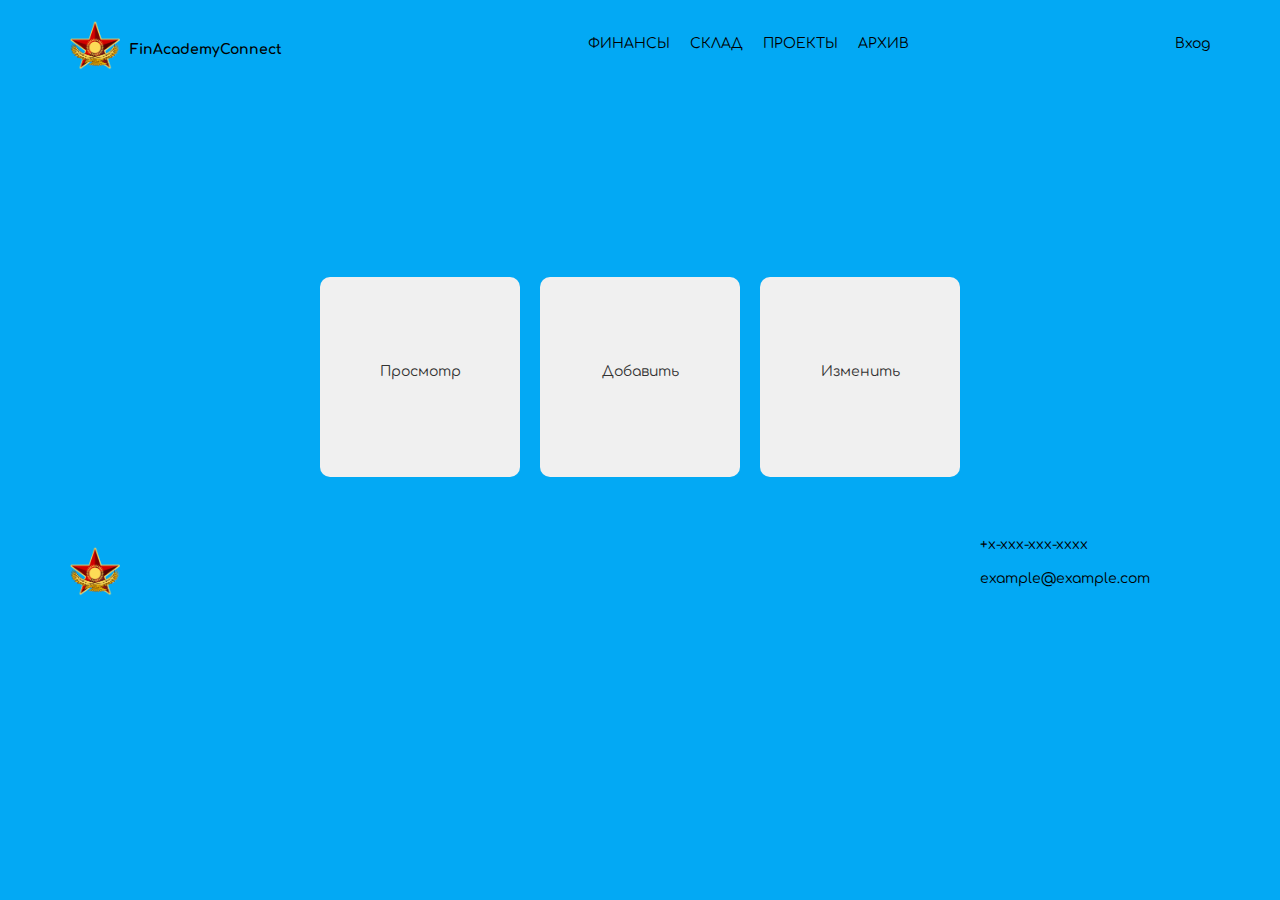
<file: finance/finance.html>
<!DOCTYPE html>
<html lang="ru">
<head>
    <meta charset="UTF-8">
    <meta name="viewport" content="width=device-width, initial-scale=1.0">
    <link rel="preconnect" href="https://fonts.googleapis.com">
    <link rel="preconnect" href="https://fonts.gstatic.com" crossorigin>
    <link href="https://fonts.googleapis.com/css2?family=Comfortaa&family=Yeseva+One&display=swap" rel="stylesheet">
    <title>finance</title>
    <link rel="stylesheet" href="../css/style.css">
</head>
<body>
    <header class="header">
        <div class="container header__inner">
            <a href="../index.html" class="logo">
                <img src="../images/logo.png" alt="" class="logo__img" height="50px" width="50px">
                <h4>FinAcademyConnect</h4>
            </a>
            <nav class="menu header__menu">
                <button class="menu__btn">
                    <span></span>
                    <span></span>
                    <span></span>
                    <span></span>
                </button>
                <ul class="menu__list header__menu-list">
                    <li class="menu__list-item">
                        <a href="" class="menu__list_link">Финансы</a>
                    </li>
                    <li class="menu__list-item">
                        <a href="../warehouse/warehouse.html" class="menu__list_link">Склад</a>
                    </li>
                    <li class="menu__list-item">
                        <a href="../project/project.html" class="menu__list_link">Проекты</a>
                    </li>
                    <li class="menu__list-item">
                        <a href="../archive/archive.html" class="menu__list_link">Архив</a>
                    </li>
                </ul>
            </nav>
            <a href="../login/login.html" class="sign">Вход</a>
        </div>
    </header>
    <main class="main">
        <div class="wrapper">
            <!--
                3 блока, которые при нажатии вызывается функции из js файла
            -->
            <section class="top">
                <div class="block" onclick="toggleDisplay(this, 'table1')">Просмотр</div>
                <div class="block" onclick="toggleDisplay(this, 'form-add')">Добавить</div>
                <div class="block" onclick="toggleDisplay(this, 'form-change')">Изменить</div>
            </section>
        </div>
        <div id="table1" class="data-table finance-table">
            <table>
                <!--
                Создание таблицы с данные для примера
                -->
                <thead>
                    <!--Название колонок-->
                    <tr>
                        <th>Наименование</th>
                        <th>Дата</th>
                        <th>Тип</th>
                        <th>Сумма</th>
                        <th>Категория</th>
                        <th>Товары</th>
                        <th>Статус</th>
                        <th>Отвественный</th>
                        <th>Краткое описание</th>
                        <th>Валюта</th>
                    </tr>
                </thead>
                <tbody>
                    <!--Содержимое колонок-->
                    <tr>
                        <td>Строительство нового корпуса</td>
                        <td>10.02.2023</td>
                        <td>Капитальный ремонт</td>
                        <td>5 000 000</td>
                        <td>Инфраструктура</td>
                        <td>Проведение строительных работ по возведению нового корпуса военной академии.</td>
                        <td>В процессе</td>
                        <td>Иванов И.И.</td>
                        <td>Строительство нового корпуса для улучшения образовательной инфраструктуры.</td>
                        <td>Рубли</td>
                    </tr>
                    <tr>
                        <td>Покупка нового оборудования</td>
                        <td>25.05.2023</td>
                        <td>Закупка</td>
                        <td>2 500 000</td>
                        <td>Образование</td>
                        <td>Приобретение современного оборудования для улучшения образовательного процесса в академии.</td>
                        <td>Одобрено</td>
                        <td>Петров П.П.</td>
                        <td>Закупка оборудования для повышения эффективности учебного процесса.</td>
                        <td>Доллары</td>
                    </tr>
                    <tr>
                        <td>Обновление компьютерной лаборатории</td>
                        <td>08.09.2023</td>
                        <td>Обновление оборудования</td>
                        <td>1 200 000</td>
                        <td>Наука и исследования</td>
                        <td>Замена старого компьютерного оборудования в лаборатории для поддержки научных исследований студентов и преподавателей.</td>
                        <td>Планируется</td>
                        <td>Сидоров С.С.</td>
                        <td>Обновление технической базы для поддержки научных исследований.</td>
                        <td>Евро</td>
                    </tr>
                    <tr>
                        <td>Проведение учебных мероприятий</td>
                        <td>20.11.2023</td>
                        <td>Организация мероприятий</td>
                        <td>800 000</td>
                        <td>Образование</td>
                        <td>Организация и проведение учебных семинаров и конференций для студентов и преподавателей.</td>
                        <td>В процессе</td>
                        <td>Козлов К.К.</td>
                        <td>Проведение мероприятий для повышения уровня знаний и навыков студентов.</td>
                        <td>Рубли</td>
                    </tr>
                    
                </tbody>
                
            </table>
        </div>
        <div class="form-add" id="form-add">
             <!--
                Форма с полями input (placeholder нужен для отображения текста внутри полей)
            -->
            <form action="" class="form">
                <p>
                    <input type="text" class="form__input" id="name" placeholder="Имя">
                </p>
                <p>
                    <input type="text" class="form__input" id="dateTransaction" placeholder="Дата операции">
                </p>
                <p>
                    <input type="text" class="form__input" id="type" placeholder="Тип операции">
                </p>
                <p>
                    <input type="text" class="form__input" id="total" placeholder="Сумма операции">
                </p>
                <p>
                    <input type="text" class="form__input" id="category" placeholder="Категория операции">
                </p>
                <p>
                    <input type="text" class="form__input" id="products" placeholder="Товары">
                </p>
                <p>
                    <input type="text" class="form__input" id="status" placeholder="Статус операции">
                </p>
                <p>
                    <input type="text" class="form__input" id="employee" placeholder="Отвественный">
                </p>
                <p>
                    <input type="text" class="form__input" id="description" placeholder="Краткое описание">
                </p>
                <p>
                    <input type="text" class="form__input" id="infoCurrency" placeholder="Валюта">
                </p>
                <button class="send-btn">Отправить</button>
            </form>
        </div>
        <div class="form-change" id="form-change">
            <form action="" class="form">
                <p>
                    <input type="text" class="form__input" id="idFinance" placeholder="Номер операции">
                    <button class="findIdFinance-btn">Найти</button>
                </p>
                <p>
                    <input type="text" class="form__input" id="name" placeholder="Имя">
                </p>
                <p>
                    <input type="text" class="form__input" id="dateTransaction" placeholder="Дата операции">
                </p>
                <p>
                    <input type="text" class="form__input" id="type" placeholder="Тип операции">
                </p>
                <p>
                    <input type="text" class="form__input" id="total" placeholder="Сумма операции">
                </p>
                <p>
                    <input type="text" class="form__input" id="category" placeholder="Категория операции">
                </p>
                <p>
                    <input type="text" class="form__input" id="products" placeholder="Товары">
                </p>
                <p>
                    <input type="text" class="form__input" id="status" placeholder="Статус операции">
                </p>
                <p>
                    <input type="text" class="form__input" id="employee" placeholder="Отвественный">
                </p>
                <p>
                    <input type="text" class="form__input" id="description" placeholder="Краткое описание">
                </p>
                <p>
                    <input type="text" class="form__input" id="infoCurrency" placeholder="Валюта">
                </p>
            </form>
            <button class="change-btn">Изменить</button>
        </div>
    </main>
    <footer class="footer">
        <div class="container footer__inner">
            <a href="" class="logo">
                <img src="../images/logo.png" alt="" class="logo__img" height="50px" width="50px">
            </a>
            <div class="footer__contacts">
                <a href="" class="phone">+x-xxx-xxx-xxxx</a>
                <a href="" class="email">example@example.com</a>
            </div>
        </div>
    </footer>
    <script src="../js/main.js"></script>
</body>
</html>
</file>
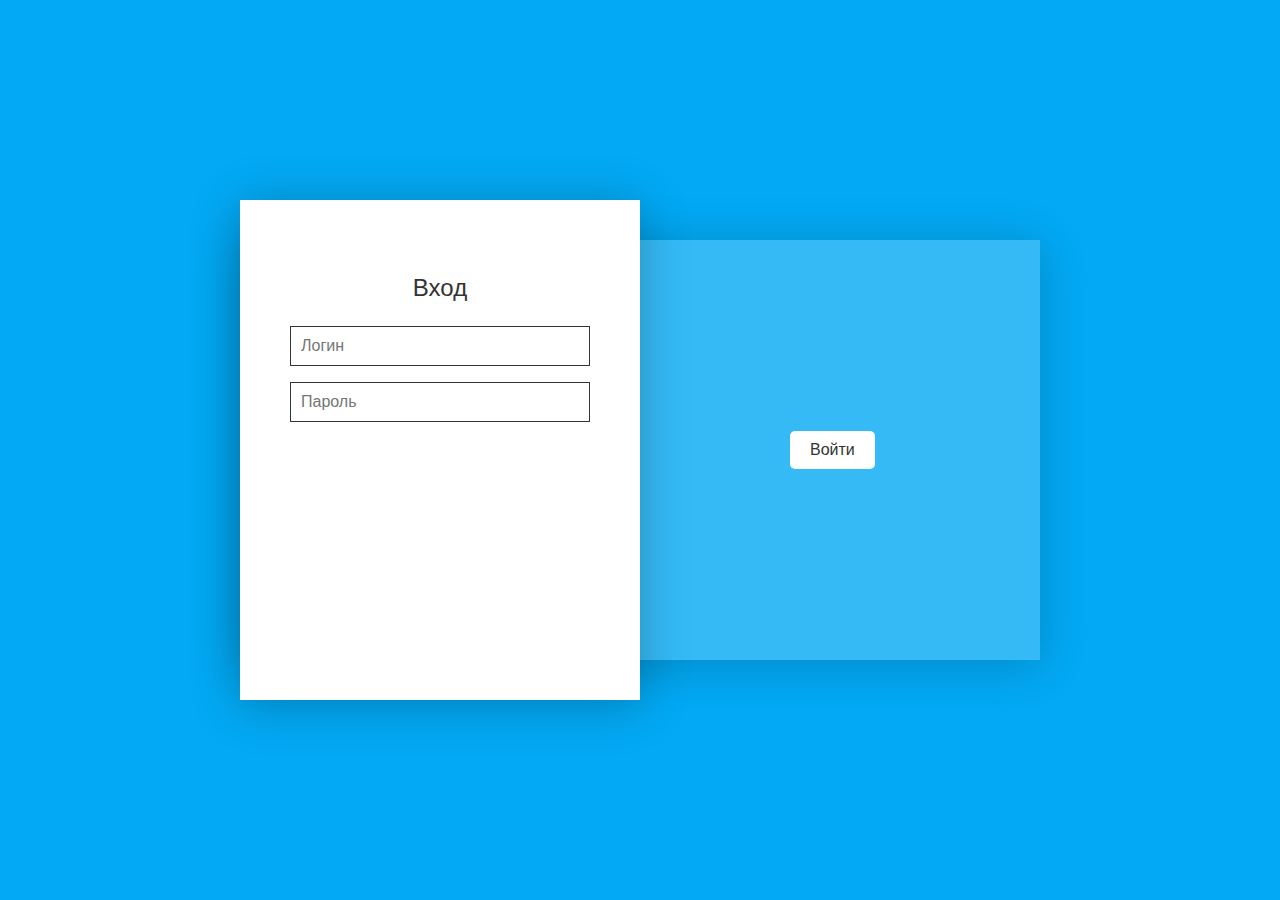
<file: login/login.html>
<!DOCTYPE html>
<html lang="ru">
<head>
    <meta charset="UTF-8">
    <meta name="viewport" content="width=device-width, initial-scale=1.0">
    <title>Login</title>
    <link rel="stylesheet" href="../css/login.css">
</head>
<body>
    <article class="container">
        <!--
            Общий блок по центру
            Создание кнопки, при нажатии вызывается функция из js файла
        -->
        <div class="block">
            <section class="block__item block-item">
                <button class="block-item__btn signin-btn" onclick="moveFormBox()">Войти</button>
            </section>
        </div>
        <!--
            Форма с 2 полями и текстом сверзху
            Форма с полями input (placeholder нужен для отображения текста внутри полей)
        -->
        <div class="form-box" id="formBox">
            <form action="" class="form">
                <h3 class="form__title">Вход</h3>
                <p>
                    <input type="text" class="form__input" id="login" placeholder="Логин">
                </p>
                <p>
                    <input type="password" class="form__input" id="pass" placeholder="Пароль">
                </p>
            </form>
        </div>
    </article>
    <script src="../js/main.js"></script>
</body>
</html>
</file>
<file: css/style.css>
/* Стили для корневого элемента HTML */
html{
    box-sizing: border-box;
}

/* Наследование box-sizing для всех элементов, включая псевдоэлементы */
*,
*::after,
*::before{
    box-sizing: inherit;
}

body{
    color: #000;
    background-color: #03a9f4;
    font-family: 'Comfortaa', sans-serif;
    /* font-family: 'Yeseva One', serif; */
    font-size: 14px;
    font-style: normal;
    font-weight: 400;
    line-height: 1.2;
    height: 100%;
}

a{
    text-decoration: none;
    color: inherit; /* Наследует цвет от родительского элемента */
}

/* Убирает маркеры списка */
ul {
    list-style-type: none;
}

.container{
    max-width: 1160px;
    padding-left: 10px;
    padding-right: 10px;
    margin: 0 auto;
}

/* Стили для кнопки меню */
.menu__btn{
    display: none; /* Изначально скрываем кнопку */
    width: 30px;
    height: 25px;
    border: none;
    background-color: transparent; /* Прозрачный фон */
    padding: 0;
    border-radius: 0;
    /* display: flex; */
    flex-direction: column; /* Ориентация колонок для кнопки */
    justify-content: space-between; /* Равномерное распределение по вертикали */
}

.menu__btn span{
    height: 1px;
    background-color: #333;
    width: 100%;
}

header{
    background-color: #03a9f4;
}

.header__inner{
    padding-top: 4px;
    display: flex;
    justify-content: space-between;
    align-items: center;
}

.logo{
    display: flex; 
    align-items: center;
}

h4{
    margin-top: 30px;
    margin-left: 10px;
}

/* Стили для списка меню */
.menu__list{
    display: flex;
    gap: 20px; /* Расстояние между элементами списка */
}

.menu__list_link{
    text-transform: uppercase; /* Преобразование текста в верхний регистр */
}

.sign{
    position: relative; /* Позиционирование элемента относительно его нормального положения */
}

.wrapper{
    display: flex;
    justify-content: center;
    align-items: center;
}

.block {
    float: left;
    line-height: 190px; /* Высота строки, используемая для центрирования текста */
    width: 200px;
    height: 200px;
    background-color: #f0f0f0;
    color: #333;
    text-align: center;
    cursor: pointer;
    border-radius: 10px; 
    margin: 10px;
    margin-top: 200px;
    transition: margin-top 0.3s, height 0.3s; /* Плавное изменение отступа сверху и высоты блока */
}

.block:hover {
    background-color: #c0c0c0;
}

.data-table {
    display: none;
    border-collapse: collapse;
    width: 80%;
    background-color: #fff;
    box-shadow: 0 4px 8px rgba(0, 0, 0, 0.1); /* Тень таблицы */
    margin-top: 20px;
    border-radius: 8px;
    overflow: hidden; /* Скрытие контента, выходящего за границы таблицы */
    margin: 0 auto;
}

/* Стили для заголовков и ячеек таблицы данных */
.data-table th, .data-table td {
    padding: 12px;
    text-align: left;
    width: 600px;
    border-bottom: 1px solid #ddd;
}

/* Стили для заголовков таблицы данных */
.data-table th {
    background-color: #635e5e;
    color: white;
}

#table1 {
    border-collapse: collapse;
}

#table1 th, #table1 td {
    border: 1px solid #ddd;
    padding: 8px;
    text-align: left;
}

.sticky {
    position: sticky;
    top: 0;
    background-color: #f2f2f2;
}

.form-add{
    background-color: #fff;
    height: 100%;
    width: 500px;
    margin-left: 650px;
    box-shadow: 0 5px 45px rgba(0, 0, 0, 0.25);
}

.form{
    width: 100%;
    padding: 25px;
    font-size: 16px;
}

.form__input{
    width: 100%;
    padding: 10px;
    border: solid 1px #333;
    font-size: inherit;
}

/* Изначально скрываем форму добавления данных */
.form-add{
    display: none;
}

.send-btn{
    margin-left: auto;
    margin-bottom: 10px;
    border-radius: 2px;
    border: none;
    background-color: #03a9f4;
    padding: 10px;
    cursor: pointer;
}

.form-change{
    display: none;
    background-color: #fff;
    height: 100%;
    width: 500px;
    margin-left: 650px;
    box-shadow: 0 5px 45px rgba(0, 0, 0, 0.25);
}

.change-btn{
    margin-left: 20px;
    margin-bottom: 10px;
    border-radius: 2px;
    border: none;
    background-color: #03a9f4;
    padding: 10px;
    cursor: pointer;
}

.findIdFinance-btn{
    margin-top: 5px;
    margin-bottom: 10px;
    border-radius: 2px;
    border: none;
    background-color: #03a9f4;
    padding: 10px;
    cursor: pointer;
}

.footer{
    left: 0;
    bottom: 0;
    width: 100%;
    height: 80px;
    margin-top: 50px;
}

.footer__inner{
    display: flex;
    justify-content: space-between;
    align-items: center;
}

.footer__contacts{
    display: flex;
    flex-direction: column;
    width: 230px;
}

.email{
    margin: 17px 0;
}

/* Медиа-запрос для устройств с максимальной шириной 1450px */
@media (max-width: 1450px){
    .form-add{
        margin-left: 450px;
    }
    .form-change{
        margin-left: 450px;
    }
}

/* Медиа-запрос для устройств с максимальной шириной 1000px */
@media (max-width: 1000px){
    .container{
        padding-left: 20px;
        padding-right: 20px;
    }
    .form-add{
        margin-left: 250px;
    }
    .form-change{
        margin-left: 250px;
    }
    .send-btn{
        margin-left: auto; /* Выравнивание кнопки по центру */
    }
}

/* Медиа-запрос для устройств с максимальной шириной 850px */
@media (max-width: 850px){
    .form-add{
        margin-left: auto;
    }
    .form-change{
        margin-left: auto;
    }
    .send-btn{
        margin-left: auto;
    }
}

/* Медиа-запрос для устройств с максимальной шириной 768px */
@media (max-width: 768px){
    body{
        font-size: 10px;
    }
    .container{
        max-width: 640px;
    }
    .main{
        display: flex;
        justify-content: center;
        align-items: center;
    }
    .block{
        margin-top: 10px;
    }
    .data-table{
        margin-left: 0px;
    }
    .form-add{
        margin-left: auto;
    }
    .form-change{
        margin-left: auto;
    }
    .findIdFinance-btn{
        margin-left: auto;
    }
    .change-btn{
        margin-left: auto;
    }
    .send-btn{
        margin-left: auto;
    }
    .data-table{
        margin-left: 50px;
    }
}

/* Медиа-запрос для устройств с максимальной шириной 640px */
@media (max-width: 640px){
    .container{
        padding-left: 10px;
        padding-right: 10px;
    }
    .header__menu-list{
        width: 153px;
        background-color: #0782ba;
        color: #fff8f3;
        flex-direction: column;
        gap: 20px 0; /* Расстояние между элементами меню по вертикали */
        padding: 25px 35px 25px 45px;
        position: absolute; /* Абсолютное позиционирование элементов меню */
        right: 0;
        top: 50px;
        transform: translateY(-200%); /* Смещение меню вверх на -200% своей высоты */
        transition: transform .5s ease; /* Плавное изменение свойства transform */
        z-index: 5; /* Позиция меню по вертикали */
    }

    .header__menu-list.menu--open{
        transform: translateX(0%);
    }

    .menu__btn{
        display: flex;
    }
    .header__menu{
        order: 1; /* Изменение порядка элемента внутри флекс-контейнера */
    }
    .form-add{
        margin-left: auto;
    }
    .form-change{
        margin-left: auto;
    }
    .findIdFinance-btn{
        margin-left: auto;
    }
    .change-btn{
        margin-left: auto;
    }
    .send-btn{
        margin-left: auto;
    }
}

/* Медиа-запрос для устройств с максимальной шириной 340px */
@media (max-width: 340px){
    .footer__inner{
        flex-direction: column; /* Ориентация элементов внутри футера в виде колонки */
        text-align: center;
    }
    .footer{
        position: inherit;
        padding: 50px 0;
        font-size: 14px;
    }
    .form-add{
        margin-left: auto;
    }
    .form-change{
        margin-left: auto;
    }
    .findIdFinance-btn{
        margin-left: auto;
    }
    .change-btn{
        margin-left: auto;
    }
    .send-btn{
        margin-left: auto;
    }
}
</file>
<file: css/login.css>
/* Код для импорта шрифта Google Fonts */
@import url('https://fonts.google.com/css?family=Poppins:400,500&display=swap');

/* Установка общих стилей для всех элементов */
*{
    box-sizing: border-box;
}

/* Стили для основного контейнера страницы */
body{
    font-family: 'Poppins', sans-serif;
    margin: 0;
    min-height: 100vh;
    display: flex;
    justify-content: center;
    align-items: center;
    background-color: #03a9f4;
}

.container{
    width: 800px;
    height: 500px;
    padding: 40px 0;
    position: relative;
}

.block{
    height: 100%;
    background-color: rgb(255, 255, 255, 0.2);
    box-shadow: 0 5px 45px rgb(0, 0, 0, 0.2);
    display: flex;
    align-items: center;
}

.block__item{
    margin-left: 550px;
}

.block-item{
    text-align: center;
}

.block-item__btn{
    border: none;
    cursor: pointer;
    padding: 10px 20px;
    background-color: #fff;
    border-radius: 5px;
    color: #333;
    font-size: 16px;
    font-weight: 500;
}

.form-box{
    background-color: #fff;
    height: 100%;
    width: 50%;
    box-shadow: 0 5px 45px rgba(0, 0, 0, 0.25);
    position: absolute;
    top: 0;
    left: 0;
    z-index: 1000;
    text-align: center;
    transition: transform 0.5s ease-in-out;
}

/* Анимация для движения формы вправо */
.move-right {
    transform: translateX(500px);
}

.form{
    width: 100%;
    padding: 50px;
    font-size: 16px;
}

.form__title{
    font-size: 1.5rem;
    font-weight: 500;
    color: #333;
}

.form__input{
    width: 100%;
    padding: 10px;
    border: solid 1px #333;
    font-size: inherit;
}

/* Медиа-запрос для адаптивного дизайна на устройствах с максимальной шириной 992px */
@media (max-width: 992px){
    .container{
        max-width: 400px;
        height: 650px;
        padding: 0;
        margin: 0 20px;
    }

    .block{
        display: flex;
        flex-direction: column;
        justify-content: space-between;
    }

    .block__item{
        margin-left: 0px;
        margin-top: auto;
        margin-bottom: 50px;
    }
    .block-item{
        width: 100%;
        padding: 30px 0;
    }

    .form-box{
       width: 100%;
       height: 500px;
       box-shadow: none;
       top: 0;
    }

    /* Анимация для движения формы вниз */
    .move-right {
        transform: translateY(200px);
    }
}
</file>
